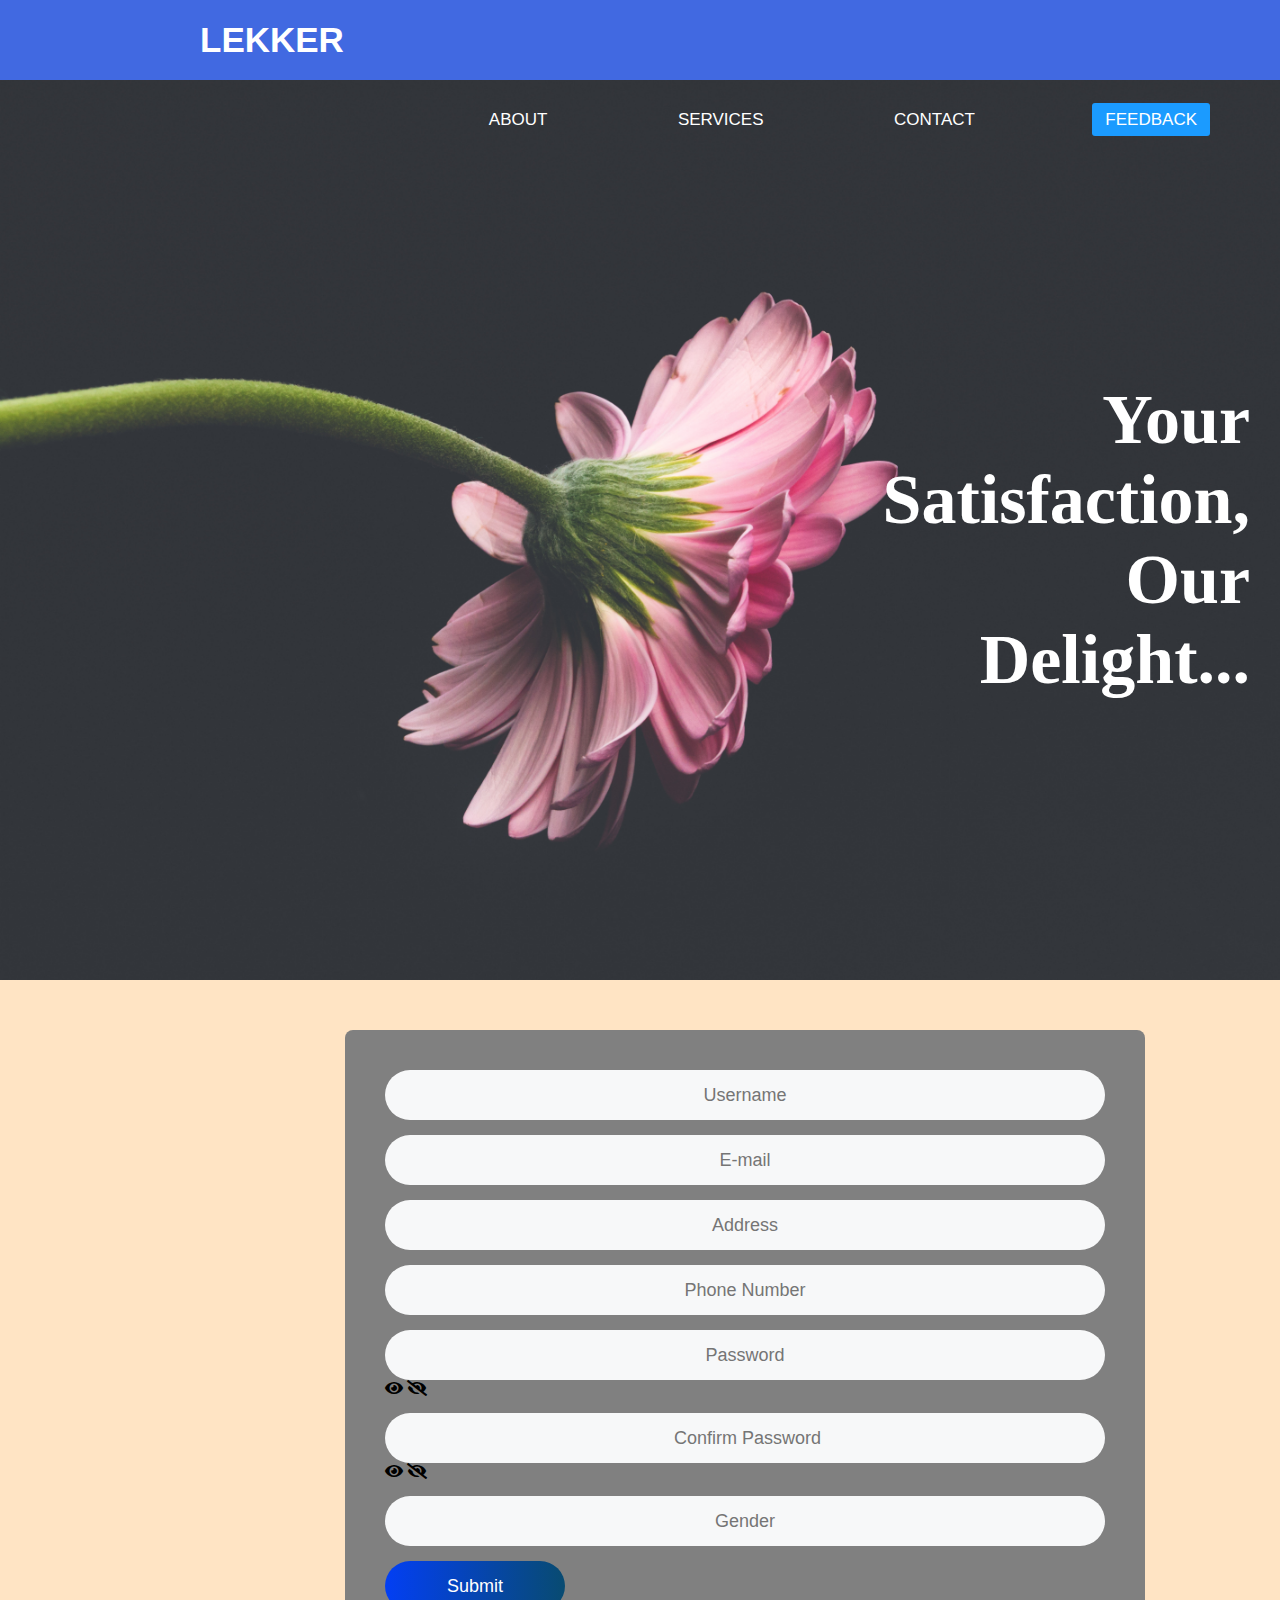
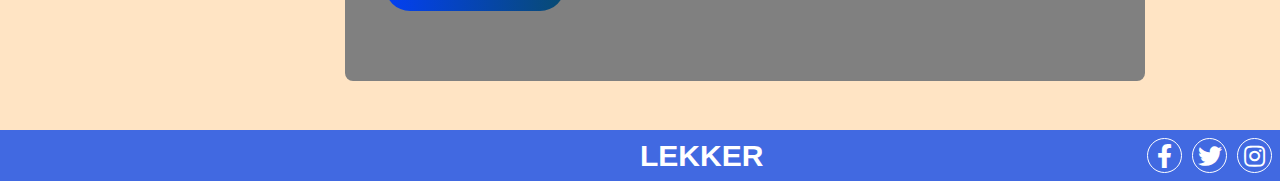
<file: Capstone 2/index.html>
<html lang="en" dir="ltr">
  <head>
      <meta charset="utf-8">
      <title>responsive-webpage</title>
      <meta name="viewport" content="width=device-width, initial-scale=1.0">
      <link rel="stylesheet" href="style.css">
      <link rel="stylesheet" href="https://cdnjs.cloudflare.com/ajax/libs/font-awesome/5.15.3/css/all.min.css"/>
  </head>
  <body>
    <nav>
        <input type="checkbox" id="check">
      <label for="check" class="checkbtn">
        <i class="fas fa-bars"></i>
      </label>
     <a href="#" class ="lh"><label class="logo"> LEKKER </label></a> 
      <ul>
        <li><a href="#">About</a></li>
        <li><a href="#">Services</a></li>
        <li><a href="#">Contact</a></li>
        <li><a class="active" href="#">Feedback</a></li>
      </ul>
    </nav>
    <section class="one">
      <h1> Your <br> Satisfaction, <br> Our <br> Delight... </h1>
    </section>
    <div class="two">
      <form>
           <label>  
             <input type="text" placeholder="Username">
           </label>
           <label >   
             <input type="text" placeholder="E-mail">
             </label>
           <label>
            <label >   
              <input type="text" placeholder="Address">
              </label>
              <label >   
                <input type="text" placeholder="Phone Number">
                </label>
              <label>
            <label>
              <input type="password" placeholder="Password">
             <i class="fa fa-eye"></i>
             <i class="fa fa-eye-slash"></i>
          </label>
          <label>
            <input type="password" placeholder=" Confirm Password">
            <i class="fa fa-eye"></i>
            <i class="fa fa-eye-slash"></i>
          </label>
          <label >   
            <input type="text" placeholder="Gender">
          </label>
          <button type="submit">Submit</button> 
      </form>
    </div>
    <footer> 
      <div class="left">
      <label class="f-logo"> LEKKER </label>
     </div>
        <ul class="social">
            <li><i class="fab fa-facebook-f"></i></li>
            <li><i class="fab fa-twitter"></i></li>
            <li><i class="fab fa-instagram"></i></li>
        </ul>
         </footer>
  </body>
</html>
</file>
<file: Capstone 2/style.css>
*{
    padding: 0;
    margin: 0;
    text-decoration: none;
    list-style: none;
    box-sizing: border-box;
  }

  body{
    font-family: -apple-system, BlinkMacSystemFont, 'Segoe UI', Roboto, Oxygen, Ubuntu, Cantarell, 'Open Sans', 'Helvetica Neue', sans-serif
  }

  nav{
    background: royalblue;
    height: 80px;
    width: 100%;
  }

  label.logo{
    color: white;
    font-size: 35px;
    line-height: 80px;
    padding: 0 100px;
    font-weight: bold;
  }

  nav ul{
    float: right;
    margin-right: 20px;
  }

  nav ul li{
    display: inline-block;
    line-height: 80px;
    margin: 0 50px;
  }

  nav ul li a{
    color: white;
    font-size: 17px;
    padding: 7px 13px;
    border-radius: 3px;
    text-transform: uppercase;
  }

  .lh{ 
    color: white;
    font-size: 35px;
    line-height: 80px;
    padding: 0 100px;
    font-weight: bold;
    cursor: pointer;

  }

  .lh:hover{
    background: none;
  }

  a.active, a:hover{
    background: #1b9bff;
    transition: .5s;
  }

  .checkbtn{
    font-size: 30px;
    color: white;
    float: right;
    line-height: 80px;
    margin-right: 40px;
    cursor: pointer;
    display: none;
  }

  #check{
    display: none;
  }

  @media (max-width: 952px){
    label.logo{
      font-size: 30px;
      padding-left: 50px;
    }
  nav ul li a{
      font-size: 16px;
    }
  }

  @media (max-width: 858px){
    .checkbtn{
      display: block;
    }
    ul{
      position: fixed;
      width: 100%;
      height: 100vh;
      background: #2c3e50;
      top: 80px;
      left: -100%;
      text-align: center;
      transition: all .5s;
    }
    nav ul li{
      display: block;
      margin: 50px 0;
      line-height: 30px;
    }
    nav ul li a{
      font-size: 20px;
    }
    a:hover, a.active{
      background: none;
      color: rgb(113, 110, 209);
    }
    #check:checked ~ ul{
      left: 0;
    }
  }
  .one{
    background: url(./images/BG0.jpg) no-repeat;
    background-size: cover;
    height: calc(200vh - 100vh);
  }

  h1{
    color: white;
    font-family: Georgia, 'Times New Roman', Times, serif;
    font-weight: bolder;
    font-size: 70px;
    text-align: end;
    padding: 300px 30px;
  }


  .two{ 
    background-color:bisque;
    height:750px;
    padding: 50px;
  }
 
  form{
    width: 800px;
    background-color: grey;
    box-shadow: 0 50px 21 #d4d4d4;
    padding: 40px;
    border-radius: 8px;
    margin:0 10% 0 25%;
  }

 form label{
    position:relative;
    display: block;
    margin-bottom: 15px;
    align-content: center;
  }

  input{
    width: 100%;
    height: 50px;
    padding: 0 15px;
    font-size: 18px;
    border-radius: 50px;
    border: 0;
    background-color: #f7f8f9;
    text-align: center;
  }

  button{
    display: inline-block;
    width: 180px;
    height: 50px;
    line-height: 50px;
    background: linear-gradient(to left, #084b71, #033ff4);
    border-radius: 50px;
    border: 0;
    color: white;
    font-size: 18px;
  }

footer {
  background: royalblue;
   display:flex;
  justify-content:space-between;
  padding:8px;
}

.f-logo {
  color: white;
  font-size: 30px;
  font-weight: 900;
  font-style: bold;
}

 footer ul {
  list-style-type: none;
  display: flex;
  margin: 0;
  padding: 0;
  
}

.left{
  display: flex;
  align-items:center;
  padding-right: 30px;
  padding-left: 50%;
}

.social{
  display:grid;
  grid-template-columns: 35px 35px 35px;
  grid-template-rows:35px;
  grid-gap:10px;
}

.social li{
  display:flex;
  justify-content:center;
  align-items:center;
  list-style-type:none;
  cursor: pointer;
  font-size:1.5em;
  color:hsl(0, 0%, 100%);
  border:1px solid hsl(0, 0%, 100%);
  border-radius:50%;
}

.social li:hover{
  color:hsl(176, 68%, 64%);
  border:1px solid hsl(176, 68%, 64%);
}
</file>
